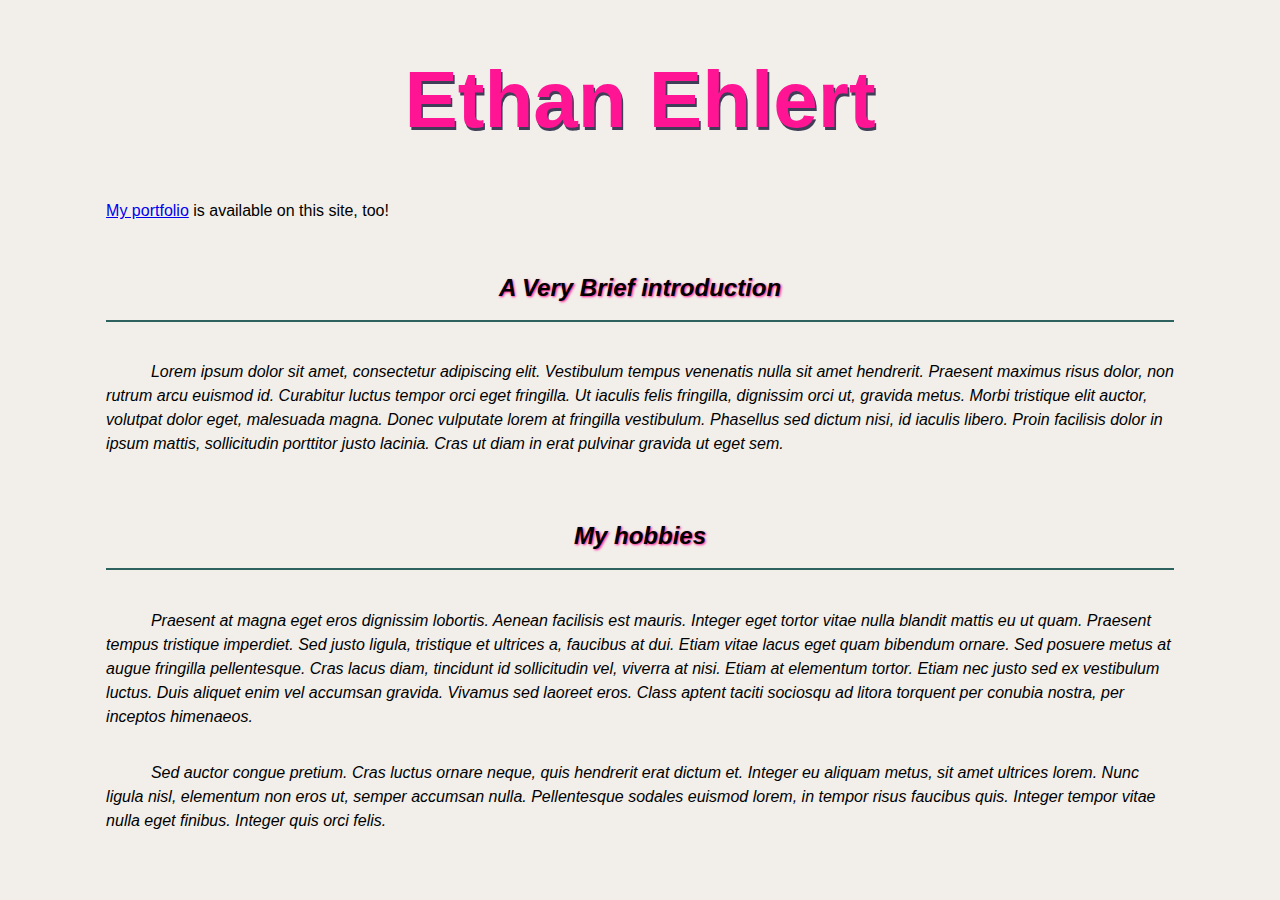
<file: index.html>
<!DOCTYPE html>
<html lang="en">
  <head>
    <meta charset="UTF-8" />
    <meta name="viewport" content="width=device-width, initial-scale=1.0" />
    <link rel="stylesheet" href="./styles/main.css">
    <title>About Me</title>
  </head>
  <body>
    <h1>Ethan Ehlert</h1>

    <nav>
      <p>
        <a href="./portfolio.html">My portfolio</a> is available on this site,
        too!
      </p>
    </nav>

    <section>
      <h2>A <em>Very<em> Brief introduction</h2>

      <p>
        Lorem ipsum dolor sit amet, consectetur adipiscing elit. Vestibulum
        tempus venenatis nulla sit amet hendrerit. Praesent maximus risus dolor,
        non rutrum arcu euismod id. Curabitur luctus tempor orci eget fringilla.
        Ut iaculis felis fringilla, dignissim orci ut, gravida metus. Morbi
        tristique elit auctor, volutpat dolor eget, malesuada magna. Donec
        vulputate lorem at fringilla vestibulum. Phasellus sed dictum nisi, id
        iaculis libero. Proin facilisis dolor in ipsum mattis, sollicitudin
        porttitor justo lacinia. Cras ut diam in erat pulvinar gravida ut eget
        sem.
      </p>
    </section>

    <section>
      <h2>My hobbies</h2>

      <p>
        Praesent at magna eget eros dignissim lobortis. Aenean facilisis est
        mauris. Integer eget tortor vitae nulla blandit mattis eu ut quam.
        Praesent tempus tristique imperdiet. Sed justo ligula, tristique et
        ultrices a, faucibus at dui. Etiam vitae lacus eget quam bibendum
        ornare. Sed posuere metus at augue fringilla pellentesque. Cras lacus
        diam, tincidunt id sollicitudin vel, viverra at nisi. Etiam at elementum
        tortor. Etiam nec justo sed ex vestibulum luctus. Duis aliquet enim vel
        accumsan gravida. Vivamus sed laoreet eros. Class aptent taciti sociosqu
        ad litora torquent per conubia nostra, per inceptos himenaeos.
      </p>

      <p>
        Sed auctor congue pretium. Cras luctus ornare neque, quis hendrerit erat
        dictum et. Integer eu aliquam metus, sit amet ultrices lorem. Nunc
        ligula nisl, elementum non eros ut, semper accumsan nulla. Pellentesque
        sodales euismod lorem, in tempor risus faucibus quis. Integer tempor
        vitae nulla eget finibus. Integer quis orci felis.
      </p>
    </section>
  </body>
</html>
</file>
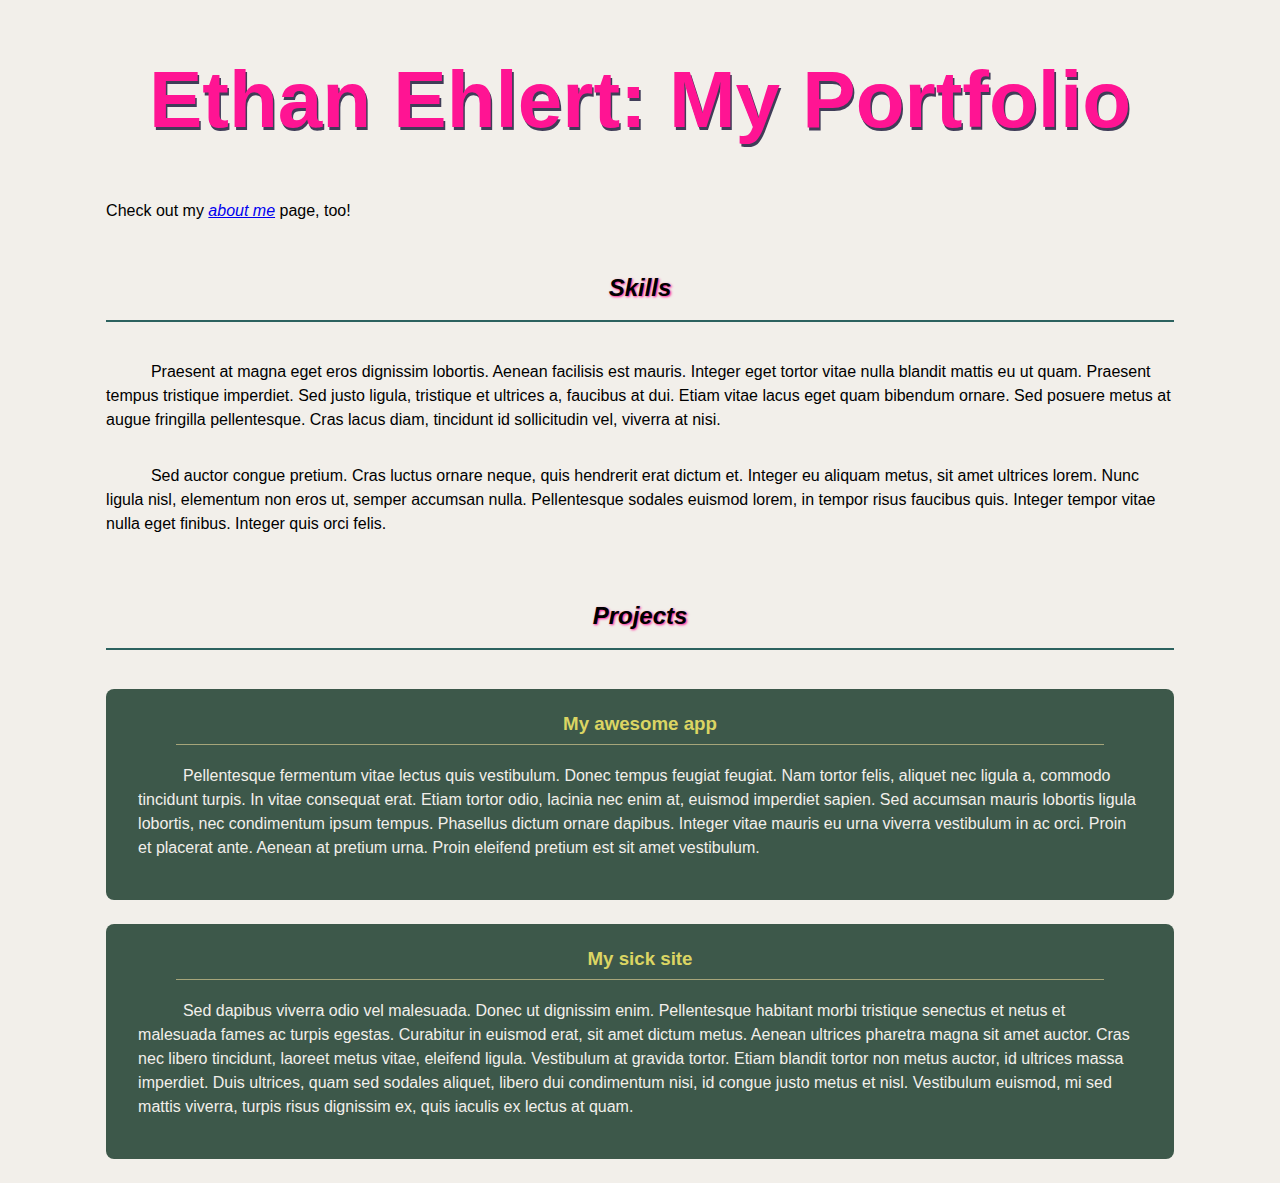
<file: portfolio.html>
<!DOCTYPE html>
<html lang="en">
  <head>
    <meta charset="UTF-8" />
    <meta name="viewport" content="width=device-width, initial-scale=1.0" />
    <link rel="stylesheet" href="./styles/main.css" />
    <title>Portfolio</title>
  </head>
  <body>
    <h1>Ethan Ehlert: My Portfolio</h1>

    <nav>
      <p>
        Check out my <a href="./index.html"><em>about me</em></a> page, too!
      </p>
    </nav>

    <section>
      <h2>Skills</h2>

      <p>
        Praesent at magna eget eros dignissim lobortis. Aenean facilisis est
        mauris. Integer eget tortor vitae nulla blandit mattis eu ut quam.
        Praesent tempus tristique imperdiet. Sed justo ligula, tristique et
        ultrices a, faucibus at dui. Etiam vitae lacus eget quam bibendum
        ornare. Sed posuere metus at augue fringilla pellentesque. Cras lacus
        diam, tincidunt id sollicitudin vel, viverra at nisi.
      </p>

      <p>
        Sed auctor congue pretium. Cras luctus ornare neque, quis hendrerit erat
        dictum et. Integer eu aliquam metus, sit amet ultrices lorem. Nunc
        ligula nisl, elementum non eros ut, semper accumsan nulla. Pellentesque
        sodales euismod lorem, in tempor risus faucibus quis. Integer tempor
        vitae nulla eget finibus. Integer quis orci felis.
      </p>
    </section>

    <section>
      <h2>Projects</h2>

      <div class="project">
        <h3>My awesome app</h3>

        <p>
          Pellentesque fermentum vitae lectus quis vestibulum. Donec tempus
          feugiat feugiat. Nam tortor felis, aliquet nec ligula a, commodo
          tincidunt turpis. In vitae consequat erat. Etiam tortor odio, lacinia
          nec enim at, euismod imperdiet sapien. Sed accumsan mauris lobortis
          ligula lobortis, nec condimentum ipsum tempus. Phasellus dictum ornare
          dapibus. Integer vitae mauris eu urna viverra vestibulum in ac orci.
          Proin et placerat ante. Aenean at pretium urna. Proin eleifend pretium
          est sit amet vestibulum.
        </p>
      </div>

      <div class="project">
        <h3>My sick site</h3>

        <p>
          Sed dapibus viverra odio vel malesuada. Donec ut dignissim enim.
          Pellentesque habitant morbi tristique senectus et netus et malesuada
          fames ac turpis egestas. Curabitur in euismod erat, sit amet dictum
          metus. Aenean ultrices pharetra magna sit amet auctor. Cras nec libero
          tincidunt, laoreet metus vitae, eleifend ligula. Vestibulum at gravida
          tortor. Etiam blandit tortor non metus auctor, id ultrices massa
          imperdiet. Duis ultrices, quam sed sodales aliquet, libero dui
          condimentum nisi, id congue justo metus et nisl. Vestibulum euismod,
          mi sed mattis viverra, turpis risus dignissim ex, quis iaculis ex
          lectus at quam.
        </p>
      </div>
    </section>
  </body>
</html>
</file>
<file: styles/main.css>
/*
 * https://coolors.co/f2efea-fc7753-66d7d1-403d58-dbd56e
 *
 * #F2EFEA - Isabelline
 * #FC7753 - Coral
 * #66D7D1 - Tiffany Blue
 * #403D58 - English Violet
 * #DBD56E - Straw
 */

:root {
    font-family: sans-serif;
    background-color: #F2EFEA;
    color: black;
}

body {
    max-width: 120ch;
    margin: 0 auto;
    line-height: 1.5;
}

h1, h2, h3 {
    text-align: center;
    line-height: normal;
}

h1 {
    font-size: 5em;
    font-weight: 900;
    text-shadow: 0.02em 0.04em #403D58;
    color: deeppink;
}

h2 {
    font-style: italic;
    border-bottom: 0.1em solid #2d625f;
    padding: 0.5em 0.25em 0.75em;
    margin: 1.6em 0;
    text-shadow: 0.05em 0.05em 0.1em deeppink;
}

section p {
    text-indent: 2.8em;
    padding-bottom: 1em;
}

.project {
    background-color: #3d584a;
    color: #F2EFEA;
    padding: 0.5em 2em;
    border-radius: 0.5em;
    margin-bottom: 1.5em;
}

.project h3 {
    color: #DBD563;
    margin-top: 1rem;
    margin-left: 2em;
    margin-right: 2em;
    border-bottom: 0.1em solid #a6a57a;
    padding-bottom: 0.5em;
}
</file>
